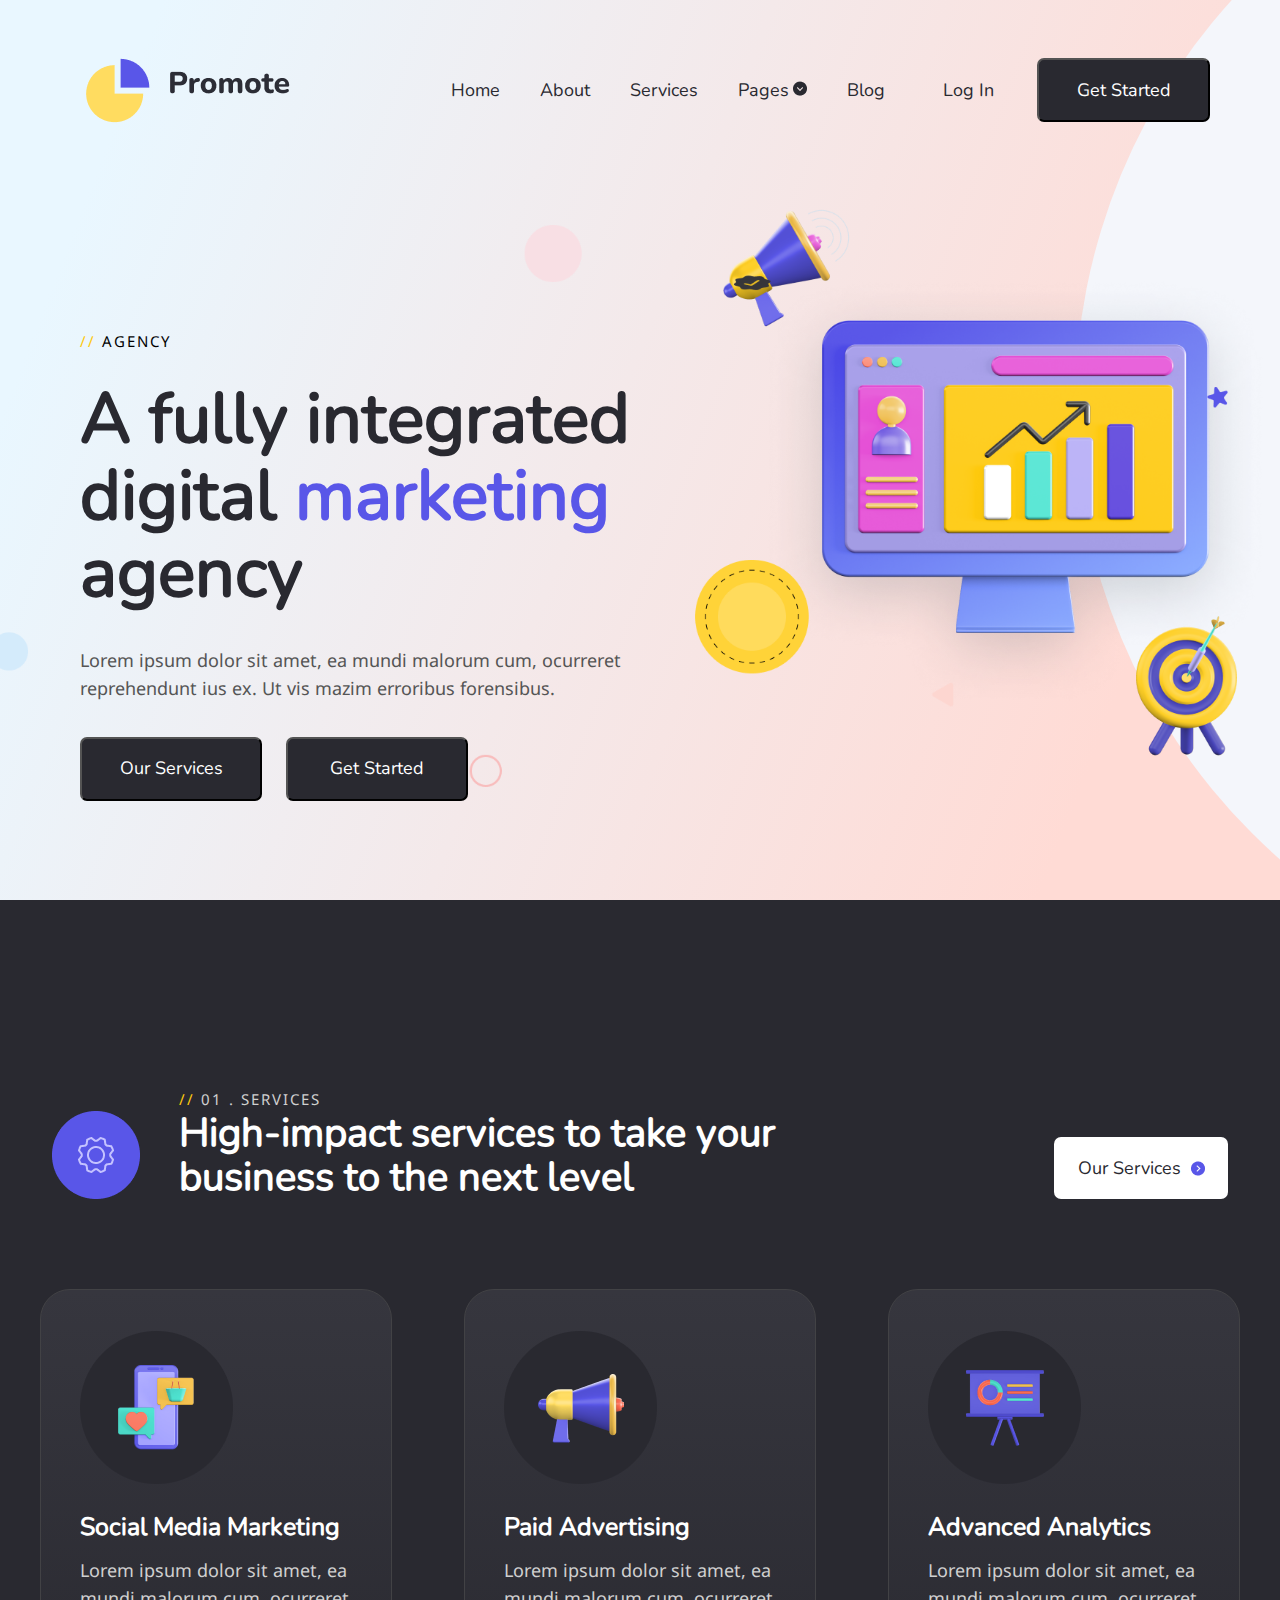
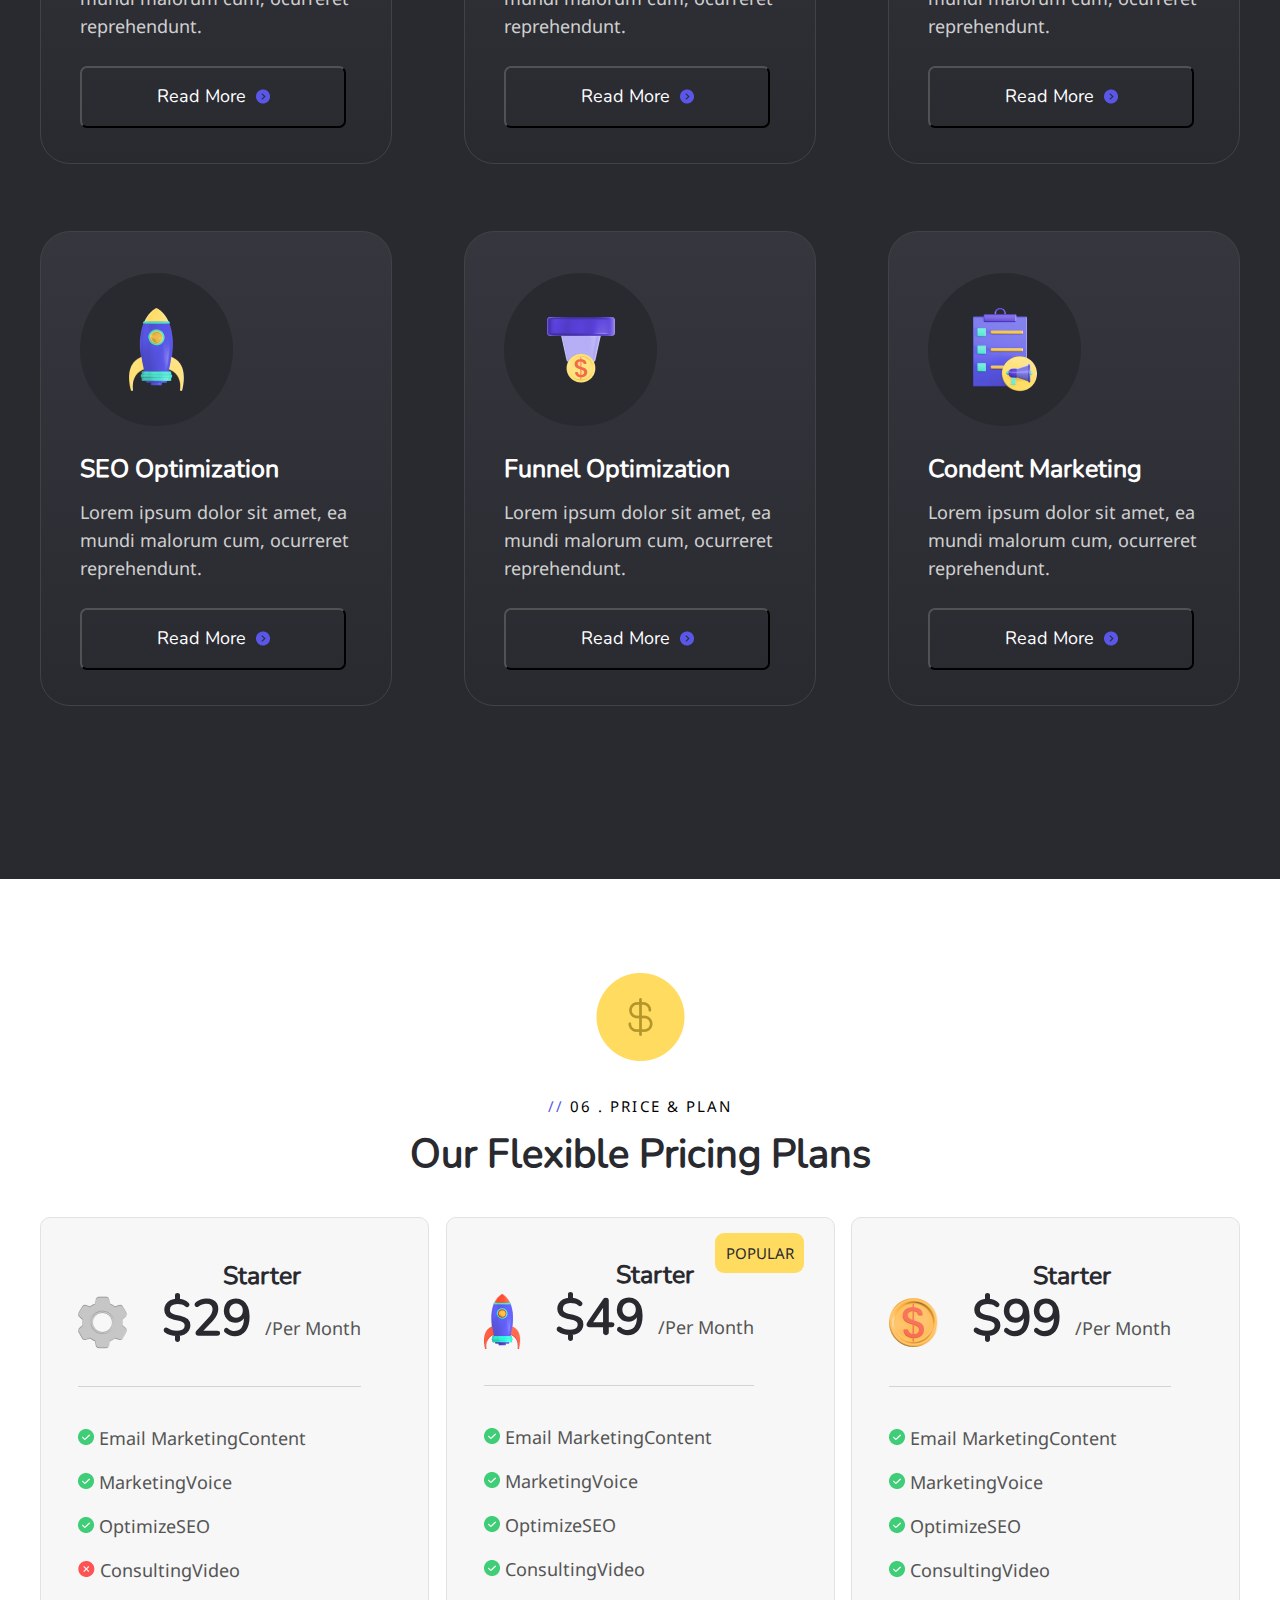
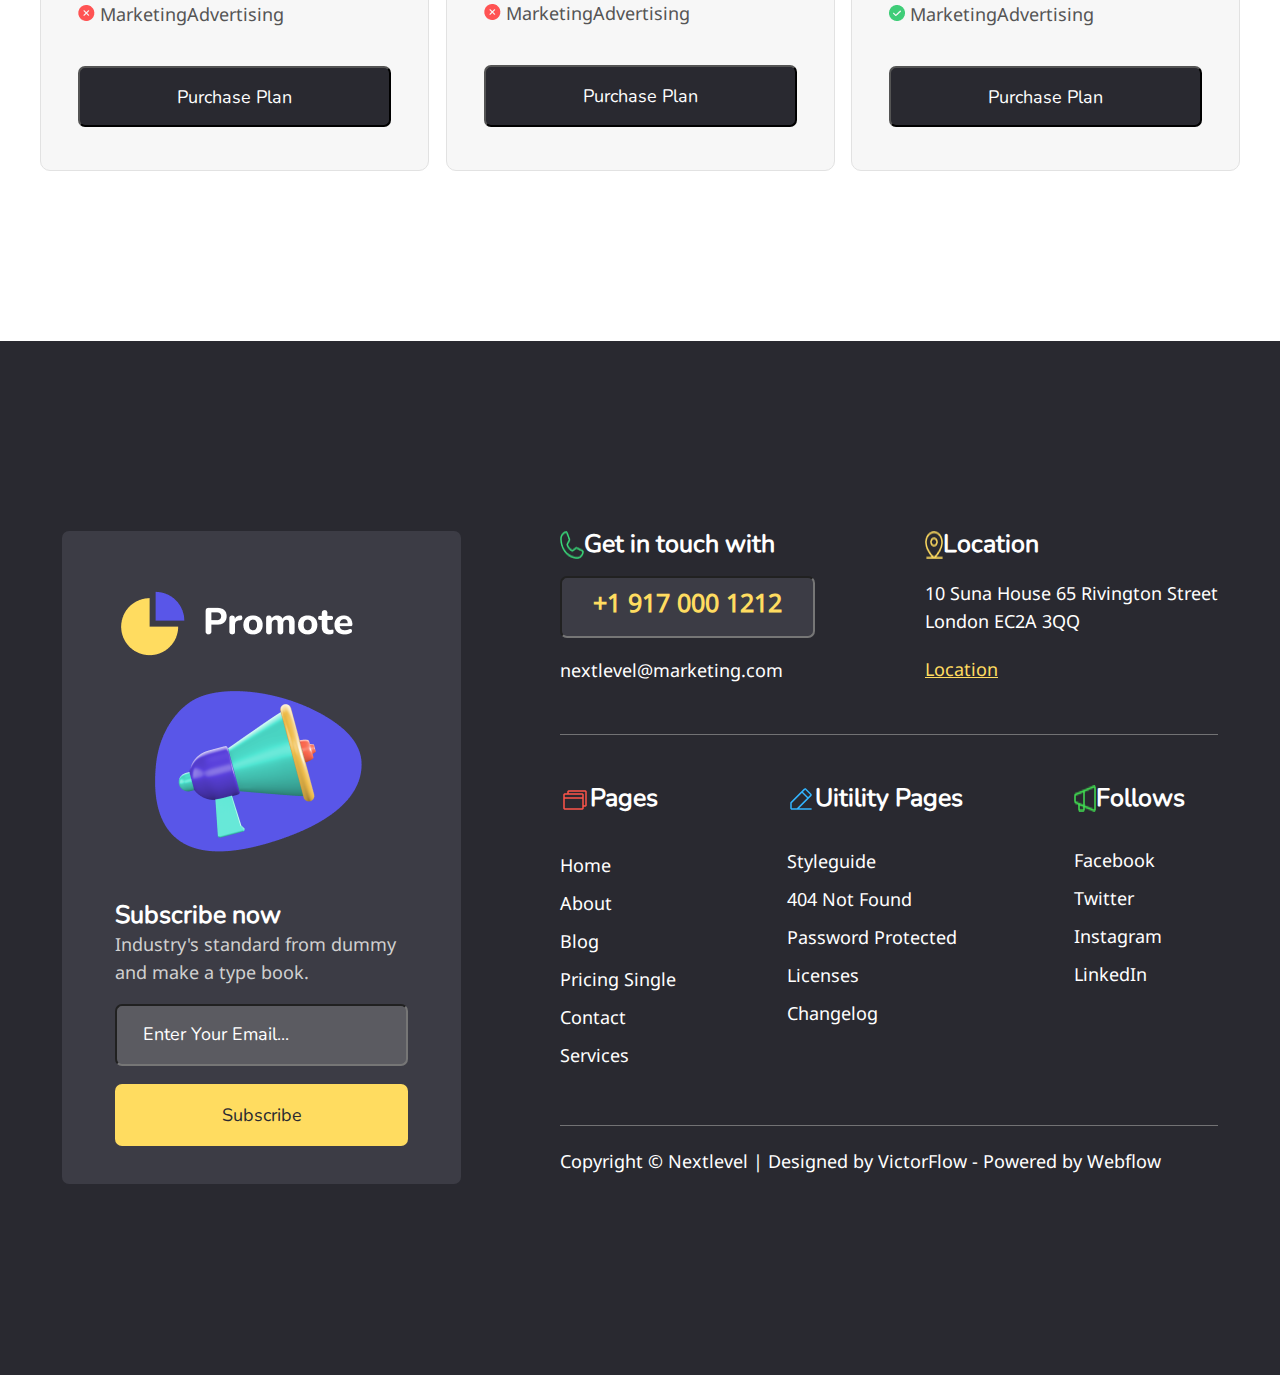
<file: HW10/index.html>
<!DOCTYPE html>
<head>
    <meta charset="UTF-8">
    <meta http-equiv="X-UA-Compatible" content="IE=edge">
    <meta name="viewport" content="width=device-width, initial-scale=1.0">
    <link rel="stylesheet" href="style.css">
</head>
<body>
    <div class="container1" style="overflow: hidden;">
       
        <div style="width: 100%; height: 900px; background: linear-gradient(111.23deg, #E9F7FF 9.95%, #FFDBD5 85.17%);">
            <div class="circle" style="background: #F4F6FB; position: relative;
            width: 1208px;
            height: 1208px;
            left: 1075px;
            top: -198px; border-radius: 50%;">
            </div>
          <div class="back2" style="display: flex; justify-content: space-between; align-items: center; height: 180px; width: 1180px; margin-left: 80px; ">
            <div style="justify-content: center; display: flex; align-items: center;">
                <div class="logo" style="margin-right: 160px; ">
                <img src="./photos/Logo.png" class="logo1">
            </div>
            <nav>
                <div class="home" style="display: flex; gap: 40px; z-index: 1;">
                    <a href="#" id="line">Home</a>
                    <a href="#" id="About">About</a>                
                    <a href="#" id="Serv">Services  </a>
                    <div class="dropdown" style="display: flex;">
                        <div style="position: relative; display: inline-block; ">
                            <a class="dropdown1" href="#">Pages</a>
                            <img src="./photos/Vector.png" style="cursor: pointer;">
                            <div class="dropdowncontent">
                                <a href="#">Page1</a>
                                <br>
                                <a href="#">Page2</a>
                                <br>
                                <a href="#">Page3</a>
                            </div> 
                        </div>  
                    </div>
                    <a href="#" id="Blog">Blog </a>
                </div>
            </nav>
            <div id="login" style="margin-left: 58px; display: flex; align-items: center;">
                <a href="#" class="Log">Log In</a>
                <button class="get">Get Started</button>
            </div>
            </div>
            
        </div>
        <div class="text">
            <div class="div-text">
                <img src="./photos/stuff.png" class="stuff">
                <div class="text1">
                    <h5><span>//</span> AGENCY</h5>
                    <h2>
                        A fully integrated<br>
                        digital <strong>marketing</strong>  <br>agency
                    </h2>
                    <p>Lorem ipsum dolor sit amet, ea mundi malorum cum, ocurreret <br> reprehendunt ius ex. Ut vis mazim erroribus forensibus.</p>
                    <button class="btn1">Our Services</button>
                    <button class="btn2">Get Started</button>
                </div>
            </div>
        </div>  
        </div> 
    </div>
    <div class="container2" style="background-color: #292930; margin-top: 0%; height: 1579px; display: flex; flex-direction: column; align-items: center;" >
        <div class="container2-1" style=" display: flex; justify-content: center; align-items: center; ">
            <div class="high" style="height: 126px; margin-top: 173px;">
                <img src="./photos/Icon.png" style="margin-right: 39px;">
                <div class="high-text" style="margin-right: 279px;">
                    <h6 class="h6">
                       <span>// </span> 
                        01 . Services
                    </h6>
                    <p>High-impact services to take your <br> business to the next level</p>
                </div>
                <button class="button">
                    Our Services
                    <img src="./photos/Vector (1).png">
                </button>
            </div>
        </div>
        <div class="container2-2" style="display: flex; margin-top: 90px;">
            <div class="card">
                <img src="./photos/Icon (1).png" style="margin-bottom: 26px;">
                <h3>Social Media Marketing</h3>
                <p>Lorem ipsum dolor sit amet, ea <br> mundi malorum cum, ocurreret <br> reprehendunt. </p>
                <button>Read More
                    <img src="./photos/Vector (1).png">
                </button>
            </div>
            <div class="card" style="margin-left: 72px; margin-right: 72px;">
                <img src="./photos/Icon (2).png" style="margin-bottom: 26px;">
                <h3>Paid Advertising</h3>
                <p>Lorem ipsum dolor sit amet, ea <br> mundi malorum cum, ocurreret <br> reprehendunt. </p>
                <button>Read More
                    <img src="./photos/Vector (1).png">
                </button>
            </div>
            <div class="card">
                <img src="./photos/Icon(4).png" style="margin-bottom: 26px;">
                <h3>Advanced Analytics</h3>
                <p>Lorem ipsum dolor sit amet, ea <br> mundi malorum cum, ocurreret <br> reprehendunt. </p>
                <button>Read More
                    <img src="./photos/Vector (1).png">
                </button>
            </div>
        </div>
        <div class="container2-3" style="display: flex; margin-top: 67px;">
            <div class="card">
                <img src="./photos/Icon (6).png" style="margin-bottom: 26px;">
                <h3>SEO Optimization</h3>
                <p>Lorem ipsum dolor sit amet, ea <br> mundi malorum cum, ocurreret <br> reprehendunt. </p>
                <button>Read More
                    <img src="./photos/Vector (1).png">
                </button>
            </div>
            <div class="card" style="margin-left: 72px; margin-right: 72px;">
                <img src="./photos/Icon (7).png" style="margin-bottom: 26px;">
                <h3>Funnel Optimization</h3>
                <p>Lorem ipsum dolor sit amet, ea <br> mundi malorum cum, ocurreret <br> reprehendunt. </p>
                <button>Read More
                    <img src="./photos/Vector (1).png">
                </button>
            </div>
            <div class="card">
                <img src="./photos/Icon (3).png" style="margin-bottom: 26px;">
                <h3>Condent Marketing</h3>
                <p>Lorem ipsum dolor sit amet, ea <br> mundi malorum cum, ocurreret <br> reprehendunt. </p>
                <button>Read More
                    <img src="./photos/Vector (1).png">
                </button>
            </div>
        </div>
    </div> 
    <div class="container3">
        <div class="container3-1">
            <div class="flexible" style="margin-top: 94px;">
                <div style="display: flex; justify-content: center; margin-bottom: 34px;">
                    <img src="./photos/Iconnn.png" >
                </div>
                
                <h4 style="margin-bottom: 14px;"><span>//</span> 06 . Price & Plan</h4>
                <p>Our Flexible Pricing Plans</p>
            </div>
            <div class="cards" style="display: flex; justify-content: center; margin-top: 41px; margin-bottom: 170px;">
                <div class="card1">
                    <div class="card101">
                        <div class="starter" style="display: flex; align-items: center; justify-content: center;">
                            <div class="gear">
                                <img src="./photos/Gear.png" style="margin-right: 34px;">
                            </div>
                            <div>
                                <p class="start">Starter</p>
                                <p class="per">
                                    $29
                                    <span>/Per Month</span>
                                </p>
                            </div>
                        </div>
                        <div class="content">
                            <p> 
                                <span><img src="./photos/Vector (gr).png"></span>
                                Email MarketingContent
                            </p>
                            <p> 
                                <span><img src="./photos/Vector (gr).png"></span>
                                MarketingVoice
                            </p>
                            <p>
                                <span><img src="./photos/Vector (gr).png"></span>
                                OptimizeSEO 
                            </p>
                            <p>
                                <span><img src="./photos/Vector (r).png"></span>
                                ConsultingVideo
                            </p>
                            <p>
                                <span><img src="./photos/Vector (r).png"></span>
                                MarketingAdvertising
                            </p>
                        </div>
                        <button class="plan">Purchase Plan</button>
                    </div>
                </div>
                <div class="card1" style="margin-left: 17px; margin-right: 16px;">
                    <div class="card101">
                        <div style="text-align: right; width: 340px; margin-top: -30px;">
                            <button class="pop">Popular</button>
                        </div>
                        <div class="starter" style="display: flex; align-items: center; justify-content: center; margin-top: -41px;">
                            <div class="image">
                                <img src="./photos/Img.png" style="margin-right: 34px;">
                            </div>
                            <div>
                                <p class="start">Starter</p>
                                <p class="per">
                                    $49
                                    <span>/Per Month</span>
                                </p>
                            </div>
                        </div>
                        <div class="content">
                            <p> 
                                <span><img src="./photos/Vector (gr).png"></span>
                                Email MarketingContent
                            </p>
                            <p> 
                                <span><img src="./photos/Vector (gr).png"></span>
                                MarketingVoice
                            </p>
                            <p>
                                <span><img src="./photos/Vector (gr).png"></span>
                                OptimizeSEO 
                            </p>
                            <p>
                                <span><img src="./photos/Vector (gr).png"></span>
                                ConsultingVideo
                            </p>
                            <p>
                                <span><img src="./photos/Vector (r).png"></span>
                                MarketingAdvertising
                            </p>
                        </div>
                        <button class="plan">Purchase Plan</button>
                    </div>
                </div>
                <div class="card1">
                    <div class="card101">
                        <div class="starter" style="display: flex; align-items: center; justify-content: center;">
                            <div class="gear">
                                <img src="./photos/Img (1).png" style="margin-right: 34px;">
                            </div>
                            <div>
                                <p class="start">Starter</p>
                                <p class="per">
                                    $99
                                    <span>/Per Month</span>
                                </p>
                            </div>
                        </div>
                        <div class="content">
                            <p> 
                                <span><img src="./photos/Vector (gr).png"></span>
                                Email MarketingContent
                            </p>
                            <p> 
                                <span><img src="./photos/Vector (gr).png"></span>
                                MarketingVoice
                            </p>
                            <p>
                                <span><img src="./photos/Vector (gr).png"></span>
                                OptimizeSEO 
                            </p>
                            <p>
                                <span><img src="./photos/Vector (gr).png"></span>
                                ConsultingVideo
                            </p>
                            <p>
                                <span><img src="./photos/Vector (gr).png"></span>
                                MarketingAdvertising
                            </p>
                        </div>
                        <button class="plan">Purchase Plan</button>
                    </div>
                </div>
            </div>
        </div>
    </div>
    <div class="container4" style="width: 100%; height: 1034px; background-color: #292930;">
        <div class="footer" style="display: flex;  margin-bottom:190px ; padding-top: 190px; justify-content: center;">
            <div class="subscribe">
                <div class="subs">
                    <img src="./photos/footer_logo.png">
                    <img src="./photos/Logo (1).png" style="margin-bottom: 29px;">
                    <p class="title">Subscribe now</p>
                    <p class="industry">Industry's standard from dummy<br> and make a type  book. </p>
                    <input type="email" placeholder="Enter Your Email...">
                    <button class="subsc">Subscribe</button>
                </div>
            </div>
            <div class="info" style="margin-left: 99px;"> 
              <div class="contact" style="display: flex;">
                    <div class="touch" style="margin-right: 110px;">
                        <div class="phone">
                            <img src="./photos/phone.png">
                            <p>Get in touch with</p>
                        </div>
                        <input type="text" placeholder="+1 917 000 1212" class="number">
                        <p class="mail"> nextlevel@marketing.com</p>
                    </div>
                    <div class="location">
                        <div class="loc">
                            <img src="./photos/location.png">
                            <p>Location</p>
                        </div>
                        <p>
                            10 Suna House 65 Rivington Street <br> London EC2A 3QQ
                        </p>
                        <a>location</a>
                    </div>
                </div>  
                <div class="follows" style="display: flex;">
                    <div class="pgs" style="margin-right: 111px;">
                        <div class="pgs1" style="display: flex; margin-bottom: 32px;">
                            <img src="./photos/folder.png">
                            <p>Pages</p>
                        </div>
                        <p class="row" style="display: flex;">
                            Home
                            <br>
                            About
                            <br>
                            Blog
                            <br>
                            Pricing Single
                            <br>
                            Contact
                            <br>
                            Services
                        </p>
                    </div>
                    <div class="utility" style="margin-right: 111px;">
                        <div class="utility1" style="display: flex; margin-bottom: 30px;">
                            <img src="./photos/pen.png">
                            <p>Uitility Pages</p>
                        </div>
                        <p>
                            Styleguide<br>
                            404 Not Found<br>
                            Password Protected<br>
                            Licenses<br>
                            Changelog
                        </p>
                    </div>
                    <div class="foll">
                        <div class="foll1" style="display: flex;">
                            <img src="./photos/Icon (3)1.png"> 
                            <p>Follows</p>
                        </div>
                        <p>Facebook<br>
                            Twitter<br>
                            Instagram<br>
                            LinkedIn</p>
                    </div>
                </div>
                <div class="copy">
                    <p>Copyright © Nextlevel | Designed by VictorFlow - Powered by Webflow</p>
                </div>
            </div>
                
        </div>
    </div>
</body>
</file>
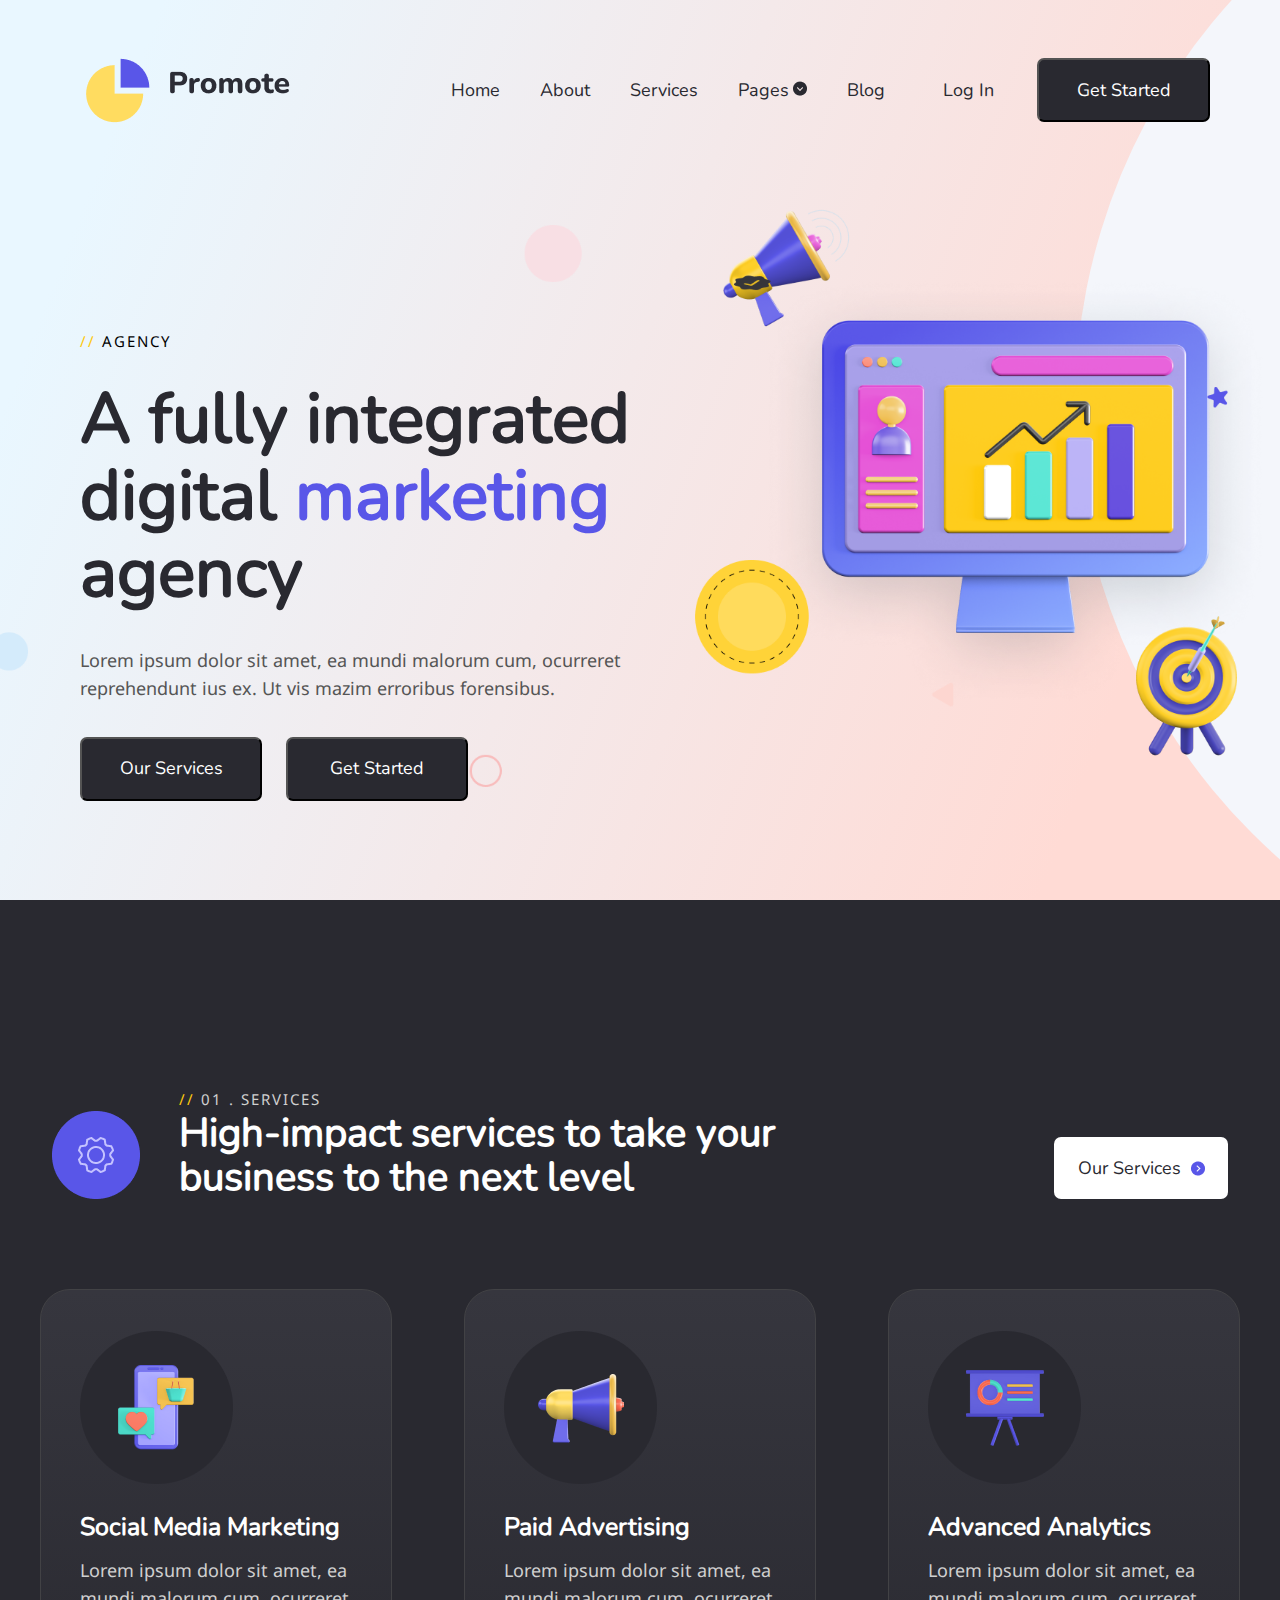
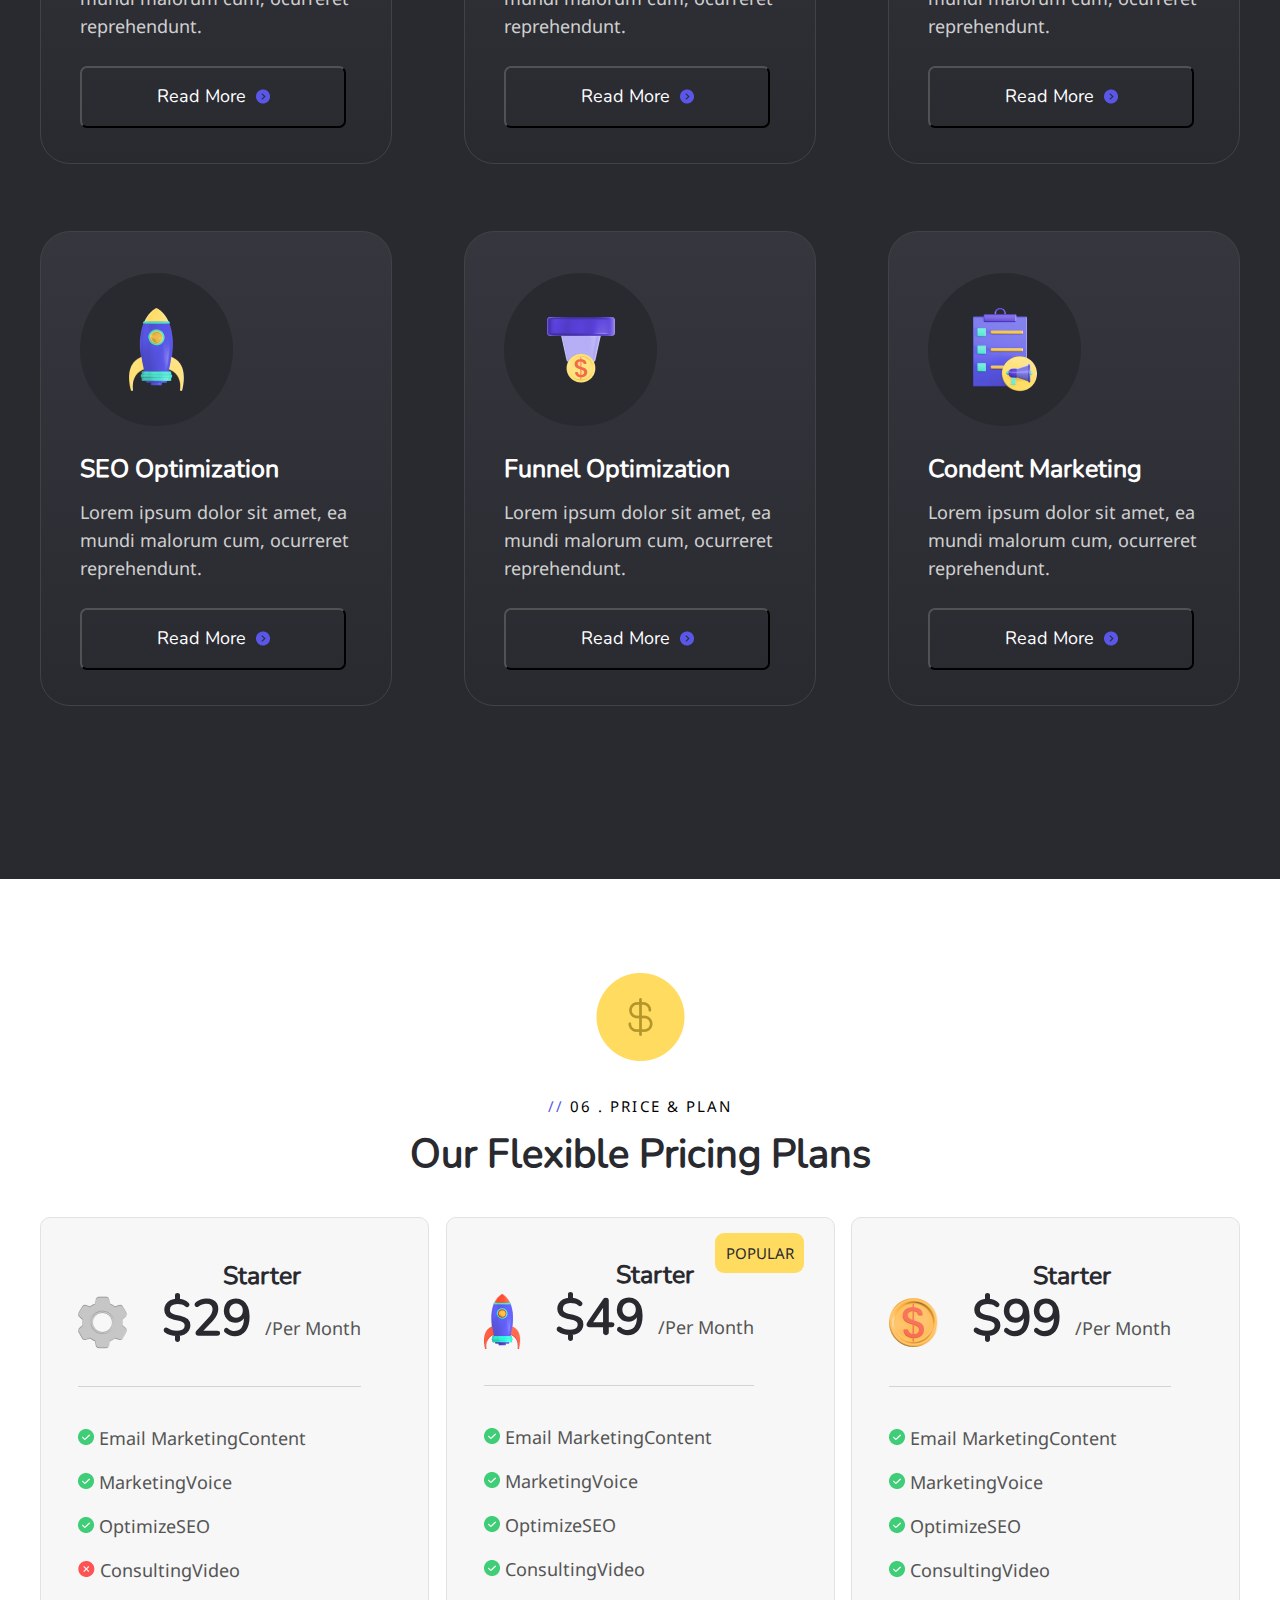
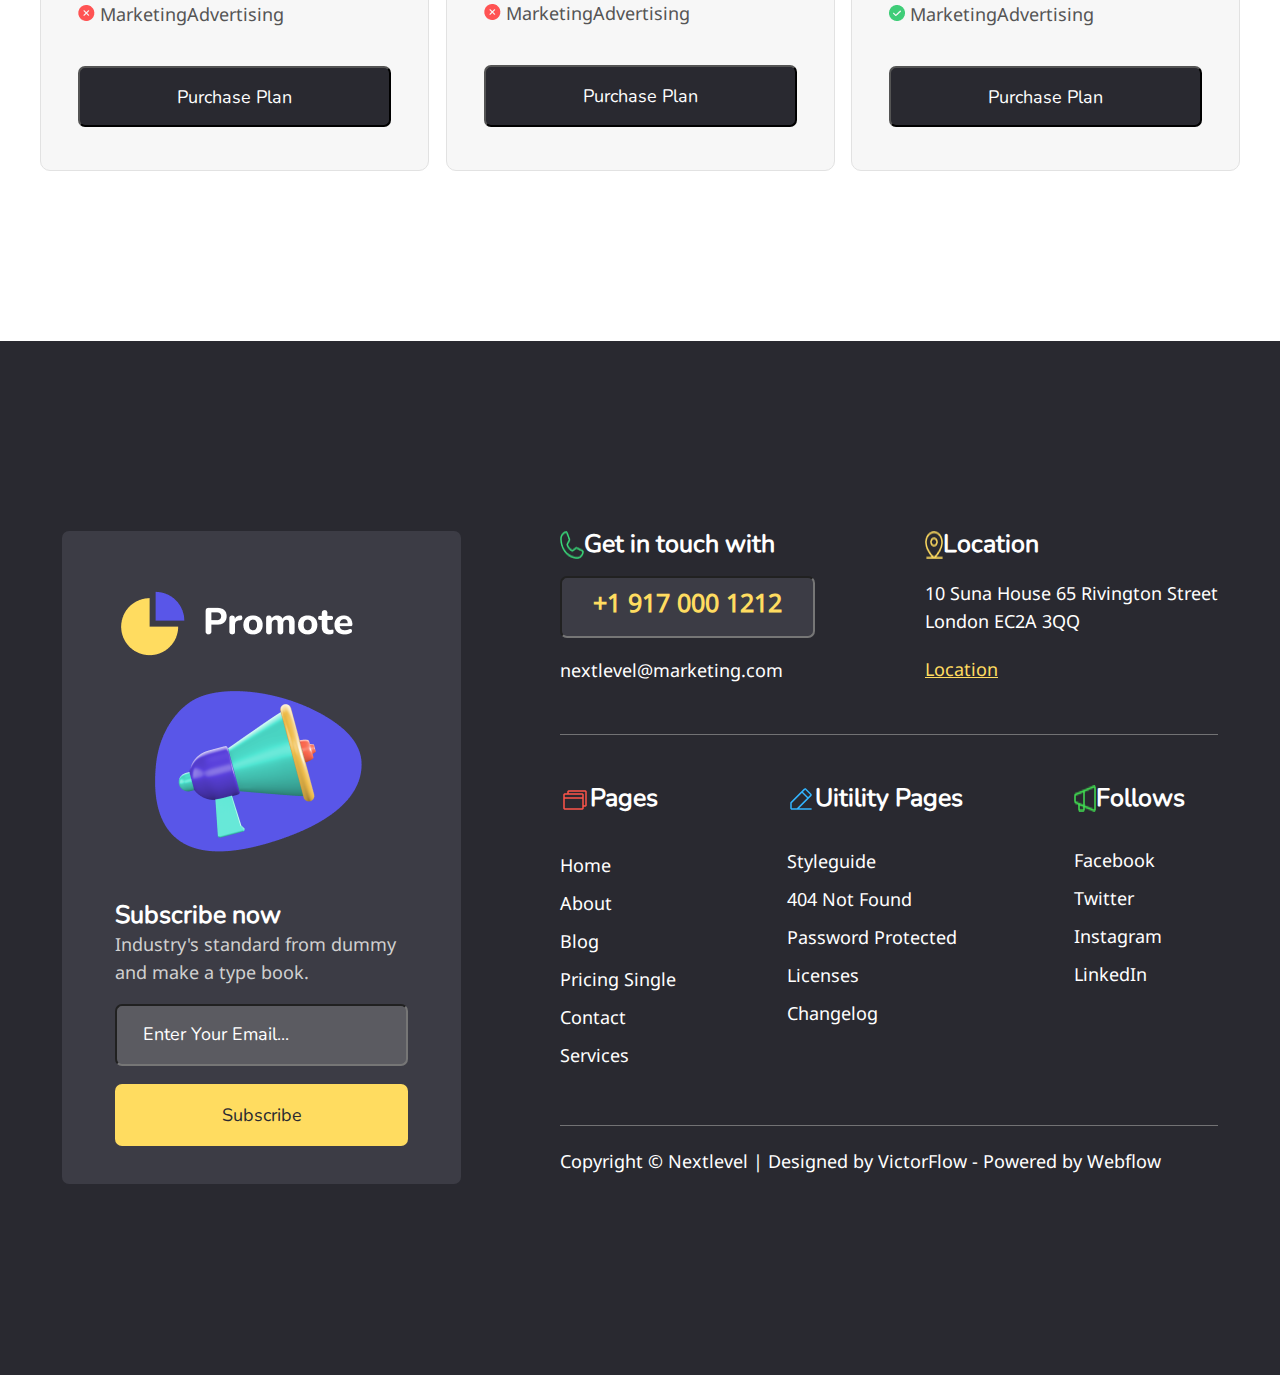
<file: HW10/HW10/index.html>
<!DOCTYPE html>
<head>
    <meta charset="UTF-8">
    <meta http-equiv="X-UA-Compatible" content="IE=edge">
    <meta name="viewport" content="width=device-width, initial-scale=1.0">
    <link rel="stylesheet" href="style.css">
</head>
<body>
    <div class="container1" id="container1">
       
        <div id="div1">
            <div class="circle" id="circle">
            </div>
          <div class="back2" id="back2" >
            <div id="div2">
                <div class="logo" id="logo">
                <img src="./photos/Logo.png" class="logo1">
            </div>
            <nav>
                <div class="home" id="home" >
                    <a href="#" id="line">Home</a>
                    <a href="#" id="About">About</a>                
                    <a href="#" id="Serv">Services  </a>
                    <div class="dropdown" id="dropdown" >
                        <div id="div3">
                            <a class="dropdown1" href="#">Pages</a>
                            <img src="./photos/Vector.png" id="img-vector">
                            <div class="dropdowncontent">
                                <a href="#">Page1</a>
                                <br>
                                <a href="#">Page2</a>
                                <br>
                                <a href="#">Page3</a>
                            </div> 
                        </div>  
                    </div>
                    <a href="#" id="Blog">Blog </a>
                </div>
            </nav>
            <div id="login" >
                <a href="#" class="Log">Log In</a>
                <button class="get">Get Started</button>
            </div>
            </div>
            
        </div>
        <div class="text">
            <div class="div-text">
                <img src="./photos/stuff.png" class="stuff">
                <div class="text1">
                    <h5><span>//</span> AGENCY</h5>
                    <h2>
                        A fully integrated<br>
                        digital <strong>marketing</strong>  <br>agency
                    </h2>
                    <p>Lorem ipsum dolor sit amet, ea mundi malorum cum, ocurreret <br> reprehendunt ius ex. Ut vis mazim erroribus forensibus.</p>
                    <button class="btn1">Our Services</button>
                    <button class="btn2">Get Started</button>
                </div>
            </div>
        </div>  
        </div> 
    </div>
    <div class="container2" id="container2"  >
        <div class="container2-1" id="container2-1">
            <div class="high" id="high">
                <img src="./photos/Icon.png" id="img-icon">
                <div class="high-text" id="high-text" >
                    <h6 class="h6">
                       <span>// </span> 
                        01 . Services
                    </h6>
                    <p>High-impact services to take your <br> business to the next level</p>
                </div>
                <button class="button">
                    Our Services
                    <img src="./photos/Vector (1).png">
                </button>
            </div>
        </div>
        <div class="container2-2" id="container2-2" >
            <div class="card">
                <img src="./photos/Icon (1).png" id="img-icon-1">
                <h3>Social Media Marketing</h3>
                <p>Lorem ipsum dolor sit amet, ea <br> mundi malorum cum, ocurreret <br> reprehendunt. </p>
                <button>Read More
                    <img src="./photos/Vector (1).png">
                </button>
            </div>
            <div class="card" id="card">
                <img src="./photos/Icon (2).png" id="icon-2">
                <h3>Paid Advertising</h3>
                <p>Lorem ipsum dolor sit amet, ea <br> mundi malorum cum, ocurreret <br> reprehendunt. </p>
                <button>Read More
                    <img src="./photos/Vector (1).png">
                </button>
            </div>
            <div class="card">
                <img src="./photos/Icon(4).png" style="margin-bottom: 26px;">
                <h3>Advanced Analytics</h3>
                <p>Lorem ipsum dolor sit amet, ea <br> mundi malorum cum, ocurreret <br> reprehendunt. </p>
                <button>Read More
                    <img src="./photos/Vector (1).png">
                </button>
            </div>
        </div>
        <div class="container2-3" style="display: flex; margin-top: 67px;">
            <div class="card">
                <img src="./photos/Icon (6).png" style="margin-bottom: 26px;">
                <h3>SEO Optimization</h3>
                <p>Lorem ipsum dolor sit amet, ea <br> mundi malorum cum, ocurreret <br> reprehendunt. </p>
                <button>Read More
                    <img src="./photos/Vector (1).png">
                </button>
            </div>
            <div class="card" style="margin-left: 72px; margin-right: 72px;">
                <img src="./photos/Icon (7).png" style="margin-bottom: 26px;">
                <h3>Funnel Optimization</h3>
                <p>Lorem ipsum dolor sit amet, ea <br> mundi malorum cum, ocurreret <br> reprehendunt. </p>
                <button>Read More
                    <img src="./photos/Vector (1).png">
                </button>
            </div>
            <div class="card">
                <img src="./photos/Icon (3).png" style="margin-bottom: 26px;">
                <h3>Condent Marketing</h3>
                <p>Lorem ipsum dolor sit amet, ea <br> mundi malorum cum, ocurreret <br> reprehendunt. </p>
                <button>Read More
                    <img src="./photos/Vector (1).png">
                </button>
            </div>
        </div>
    </div> 
    <div class="container3">
        <div class="container3-1">
            <div class="flexible" style="margin-top: 94px;">
                <div style="display: flex; justify-content: center; margin-bottom: 34px;">
                    <img src="./photos/Iconnn.png" >
                </div>
                
                <h4 style="margin-bottom: 14px;"><span>//</span> 06 . Price & Plan</h4>
                <p>Our Flexible Pricing Plans</p>
            </div>
            <div class="cards" style="display: flex; justify-content: center; margin-top: 41px; margin-bottom: 170px;">
                <div class="card1">
                    <div class="card101">
                        <div class="starter" style="display: flex; align-items: center; justify-content: center;">
                            <div class="gear">
                                <img src="./photos/Gear.png" style="margin-right: 34px;">
                            </div>
                            <div>
                                <p class="start">Starter</p>
                                <p class="per">
                                    $29
                                    <span>/Per Month</span>
                                </p>
                            </div>
                        </div>
                        <div class="content">
                            <p> 
                                <span><img src="./photos/Vector (gr).png"></span>
                                Email MarketingContent
                            </p>
                            <p> 
                                <span><img src="./photos/Vector (gr).png"></span>
                                MarketingVoice
                            </p>
                            <p>
                                <span><img src="./photos/Vector (gr).png"></span>
                                OptimizeSEO 
                            </p>
                            <p>
                                <span><img src="./photos/Vector (r).png"></span>
                                ConsultingVideo
                            </p>
                            <p>
                                <span><img src="./photos/Vector (r).png"></span>
                                MarketingAdvertising
                            </p>
                        </div>
                        <button class="plan">Purchase Plan</button>
                    </div>
                </div>
                <div class="card1" style="margin-left: 17px; margin-right: 16px;">
                    <div class="card101">
                        <div style="text-align: right; width: 340px; margin-top: -30px;">
                            <button class="pop">Popular</button>
                        </div>
                        <div class="starter" style="display: flex; align-items: center; justify-content: center; margin-top: -41px;">
                            <div class="image">
                                <img src="./photos/Img.png" style="margin-right: 34px;">
                            </div>
                            <div>
                                <p class="start">Starter</p>
                                <p class="per">
                                    $49
                                    <span>/Per Month</span>
                                </p>
                            </div>
                        </div>
                        <div class="content">
                            <p> 
                                <span><img src="./photos/Vector (gr).png"></span>
                                Email MarketingContent
                            </p>
                            <p> 
                                <span><img src="./photos/Vector (gr).png"></span>
                                MarketingVoice
                            </p>
                            <p>
                                <span><img src="./photos/Vector (gr).png"></span>
                                OptimizeSEO 
                            </p>
                            <p>
                                <span><img src="./photos/Vector (gr).png"></span>
                                ConsultingVideo
                            </p>
                            <p>
                                <span><img src="./photos/Vector (r).png"></span>
                                MarketingAdvertising
                            </p>
                        </div>
                        <button class="plan">Purchase Plan</button>
                    </div>
                </div>
                <div class="card1">
                    <div class="card101">
                        <div class="starter" style="display: flex; align-items: center; justify-content: center;">
                            <div class="gear">
                                <img src="./photos/Img (1).png" style="margin-right: 34px;">
                            </div>
                            <div>
                                <p class="start">Starter</p>
                                <p class="per">
                                    $99
                                    <span>/Per Month</span>
                                </p>
                            </div>
                        </div>
                        <div class="content">
                            <p> 
                                <span><img src="./photos/Vector (gr).png"></span>
                                Email MarketingContent
                            </p>
                            <p> 
                                <span><img src="./photos/Vector (gr).png"></span>
                                MarketingVoice
                            </p>
                            <p>
                                <span><img src="./photos/Vector (gr).png"></span>
                                OptimizeSEO 
                            </p>
                            <p>
                                <span><img src="./photos/Vector (gr).png"></span>
                                ConsultingVideo
                            </p>
                            <p>
                                <span><img src="./photos/Vector (gr).png"></span>
                                MarketingAdvertising
                            </p>
                        </div>
                        <button class="plan">Purchase Plan</button>
                    </div>
                </div>
            </div>
        </div>
    </div>
    <div class="container4" style="width: 100%; height: 1034px; background-color: #292930;">
        <div class="footer" style="display: flex;  margin-bottom:190px ; padding-top: 190px; justify-content: center;">
            <div class="subscribe">
                <div class="subs">
                    <img src="./photos/footer_logo.png">
                    <img src="./photos/Logo (1).png" style="margin-bottom: 29px;">
                    <p class="title">Subscribe now</p>
                    <p class="industry">Industry's standard from dummy<br> and make a type  book. </p>
                    <input type="email" placeholder="Enter Your Email...">
                    <button class="subsc">Subscribe</button>
                </div>
            </div>
            <div class="info" style="margin-left: 99px;"> 
              <div class="contact" style="display: flex;">
                    <div class="touch" style="margin-right: 110px;">
                        <div class="phone">
                            <img src="./photos/phone.png">
                            <p>Get in touch with</p>
                        </div>
                        <input type="text" placeholder="+1 917 000 1212" class="number">
                        <p class="mail"> nextlevel@marketing.com</p>
                    </div>
                    <div class="location">
                        <div class="loc">
                            <img src="./photos/location.png">
                            <p>Location</p>
                        </div>
                        <p>
                            10 Suna House 65 Rivington Street <br> London EC2A 3QQ
                        </p>
                        <a>location</a>
                    </div>
                </div>  
                <div class="follows" style="display: flex;">
                    <div class="pgs" style="margin-right: 111px;">
                        <div class="pgs1" style="display: flex; margin-bottom: 32px;">
                            <img src="./photos/folder.png">
                            <p>Pages</p>
                        </div>
                        <p class="row" style="display: flex;">
                            Home
                            <br>
                            About
                            <br>
                            Blog
                            <br>
                            Pricing Single
                            <br>
                            Contact
                            <br>
                            Services
                        </p>
                    </div>
                    <div class="utility" style="margin-right: 111px;">
                        <div class="utility1" style="display: flex; margin-bottom: 30px;">
                            <img src="./photos/pen.png">
                            <p>Uitility Pages</p>
                        </div>
                        <p>
                            Styleguide<br>
                            404 Not Found<br>
                            Password Protected<br>
                            Licenses<br>
                            Changelog
                        </p>
                    </div>
                    <div class="foll">
                        <div class="foll1" style="display: flex;">
                            <img src="./photos/Icon (3)1.png"> 
                            <p>Follows</p>
                        </div>
                        <p>Facebook<br>
                            Twitter<br>
                            Instagram<br>
                            LinkedIn</p>
                    </div>
                </div>
                <div class="copy">
                    <p>Copyright © Nextlevel | Designed by VictorFlow - Powered by Webflow</p>
                </div>
            </div>
                
        </div>
    </div>
</body>
</file>
<file: HW10/style.css>
@font-face {
    font-family: 'Nunito';
    src: url(./font/Nunito-Regular.ttf);
}
@font-face {
    font-family: 'Noto Sans';
    src: url(./font/NotoSans-Regular.ttf);
}
*{
    box-sizing: border-box;
    margin: 0;
    padding: 0;
}
.container1{
    width: 100%;
    
    position: relative;
    
}
.back2{
    position: absolute;
    top: 0%;
    
}
.stuff{
    width: 100%;
    position: absolute;
    top: 200px;
    right: 10px;
}
.text{
    height: 801px;
    width: 100%;

}
.text1{
    position: absolute;
    top: 330px;
}
.get{
    display: flex;
flex-direction: row;
justify-content: center;
align-items: center;
gap: 10px;
width: 173px;
height: 64px;
left: 1033px;
top: 8.58px;
background: #292930;
border-radius: 7px;
font-family: 'Nunito';
font-style: normal;
font-weight: 500;
font-size: 18px;
line-height: 160%;
text-transform: capitalize;
color: #FFFFFF;
margin-left: 43px;
}
.get:hover{
    background-color: transparent;
    color: #292930;
}
a{
    font-family: 'Nunito';
font-style: normal;
font-weight: 500;
font-size: 18px;
line-height: 160%;
text-transform: capitalize;
color: #292930;
text-decoration: none;
}
h5{
font-family: 'Noto Sans';
font-style: normal;
font-weight: 500;
font-size: 15px;
line-height: 156.5%;
letter-spacing: 0.135em;
text-transform: uppercase;
margin-bottom: 28px;
}
h5> span{
    color:#FEC90C;
}
h2{
    font-family: 'Nunito';
font-style: normal;
font-weight: 800;
font-size: 70px;
line-height: 110.5%;
color: #292930;
margin-bottom: 34px;
}
.text1>p{
    font-family: 'Noto Sans';
font-style: normal;
font-weight: 400;
font-size: 18px;
line-height: 156.5%;
color: #555555;
margin-bottom: 34px;
}
.btn1{
width: 182px;
height: 64px;
border-radius: 7px;
border-color: #292930 0.5px solid;


font-family: 'Nunito';
font-style: normal;
font-weight: 500;
font-size: 18px;
line-height: 160%;
text-align: center;
text-transform: capitalize;
color: #FFFFFF;
margin-right: 20px;
background-color: #292930;
}
.btn1:hover{
    color: #292930;
    background-color: transparent;
}
.btn2{
    width: 182px;
    height: 64px;
    border-radius: 7px;
    border-color: #292930 0.5px solid;
    
    
    font-family: 'Nunito';
    font-style: normal;
    font-weight: 500;
    font-size: 18px;
    line-height: 160%;
    text-align: center;
    text-transform: capitalize;
    background-color: #292930;
    color: #FFFFFF;
}
.btn2:hover{
    color: #292930;
    background-color: transparent;
}
.div-text{
    display: flex;
    align-items: center;
    align-self: stretch;
    width: 1180px;
    height: 800px;
    margin-left: 80px;
}
strong{
    color: #5956E8;
}
.dropdowncontent{
    flex-direction: column;
    align-items: flex-start;
    padding: 10px;
    gap: 20px;
    display: none;
    background: #FFFFFF;
    box-shadow: 0px 343.472px 343.472px rgba(52, 41, 39, 0.08), 0px 183.185px 183.185px rgba(52, 41, 39, 0.12), 0px 91.5925px 91.5925px rgba(52, 41, 39, 0.04), 0px 68.6944px 68.6944px rgba(52, 41, 39, 0.04), 0px 11.4491px 68.6944px rgba(52, 41, 39, 0.04), 0px 11.4491px 11.4491px rgba(52, 41, 39, 0.04);
    border-radius: 14px;
    width: 150px;
    height: 100px;
    display: none;
    position: absolute;
    left: -10px;
    background-color: transparent;
    min-width: 80px;
    box-shadow: 0px 8px 16px 0px rgba(225, 5, 5, 0.2);
    z-index: 1;
}
.dropdown{
    display: flex;
    align-items: center;
    gap: 5px;
}
.dropdown:hover .dropdowncontent {
    display: block;
    position: absolute;
}
.high{
    display: flex;
flex-direction: row;
align-items: flex-end;
padding: 0px;
height: 126px;

}
.high-text> p{
    font-family: 'Nunito';
font-style: normal;
font-weight: 600;
font-size: 40px;
line-height: 110.5%;
color: #FFFFFF;
}
h6{
    font-family: 'Noto Sans';
font-style: normal;
font-weight: 500;
font-size: 15px;
line-height: 156.5%;
letter-spacing: 0.135em;
text-transform: uppercase;
color: #D0D0D0;

}
h6> span{
    color: #FEC90C;
}
.button{
    display: flex;
justify-content: center;
align-items: center;
gap: 10px;
width: 174px;
height: 62px;
border-color: transparent;
background: #FFFFFF;
border-radius: 7px;
font-family: 'Nunito';
font-style: normal;
font-weight: 500;
font-size: 18px;
line-height: 160%;
text-transform: capitalize;
color: #292930;
}
.button:hover{
    background-color: transparent;
    color: #FFFFFF;
    border-color: #FFFFFF;
    cursor: pointer;
}
.card{
flex-direction: row;
align-items: flex-start;
padding: 41px 39px;
gap: 10px;
width: 352px;
height: 475px;
background: linear-gradient(180deg, #36363E 0%, #292930 100%);
border: 1px solid #424245;
border-radius: 30px;
}
.card> h3{
    font-family: 'Nunito';
font-style: normal;
font-weight: 600;
font-size: 25px;
line-height: 110.5%;
color: #FFFFFF;
margin-bottom: 14px;
}
.card>p{
    font-family: 'Noto Sans';
font-style: normal;
font-weight: 400;
font-size: 18px;
line-height: 156.5%;
color: #D0D0D0;
margin-bottom: 26px;
}
.card> button{
    display: flex;

justify-content: center;
align-items: center;
gap: 10px;
width: 266px;
height: 62px;
background: transparent;
border-radius: 7px;
font-family: 'Nunito';
font-style: normal;
font-weight: 500;
font-size: 18px;
line-height: 160%;
text-align: center;
text-transform: capitalize;
color: #FFFFFF;
border-color: #525255;
}
.card>button:hover{
    display: flex;
justify-content: center;
align-items: center;
gap: 10px;
width: 266px;
height: 62px;
background: #FFDC60;
border-radius: 7px;
color: #292930;
}
h4{
    text-align: center;
font-family: 'Noto Sans';
font-style: normal;
font-weight: 500;
font-size: 15px;
line-height: 156.5%;
letter-spacing: 0.135em;
text-transform: uppercase;
}
h4 > span{
    color: #5956E8;
}
.flexible >p{
    font-family: 'Nunito';
font-style: normal;
font-weight: 600;
font-size: 40px;
line-height: 110.5%;
text-align: center;

color: #292930;
}
.starter{
    border-bottom:  1px solid #D3D3D3;
}
.card1{
    display: flex;
flex-direction: row;
justify-content: center;
align-items: flex-start;
padding: 45px 38px;
gap: 10px;
background: #F7F7F7;
border: 1px solid #E2E2E2;
border-radius: 10px;
width: 389px;
height: 554px;
}
.card1:hover{
    background-color: #292930;
    cursor: pointer;
    
}
.card1:hover p{
    color: #FFFFFF;
}
.card1:hover .plan{
    background: #F6F6F6;
    color: #292930;
}
.card101{
    display: flex;
flex-direction: column;
align-items: flex-start;
padding: 0px;
gap: 30px;
width: 313px;
height: 464px;
}
.start{
    font-family: 'Nunito';
font-style: normal;
font-weight: 700;
font-size: 25px;
line-height: 110.5%;
text-align: center;

color: #292930;
}
.per{
    font-family: 'Nunito';
font-style: normal;
font-weight: 900;
font-size: 50px;
line-height: 110.5%;
text-align: center;
margin-bottom: 35px;
color: #292930;
}
.per> span{
    font-family: 'Noto Sans';
font-style: normal;
font-weight: 400;
font-size: 18px;
line-height: 244%;
text-align: center;

color: #555555;
}
.content>p{
    font-family: 'Noto Sans';
font-style: normal;
font-weight: 400;
font-size: 18px;
line-height: 244%;
color: #555555;
}
.plan{
    display: flex;
flex-direction: row;
justify-content: center;
align-items: center;

gap: 10px;
width: 313px;
height: 64px;
background: #292930;
border-radius: 7px;
font-family: 'Nunito';
font-style: normal;
font-weight: 500;
font-size: 18px;
line-height: 160%;
text-align: center;
text-transform: capitalize;

color: #FFFFFF;
}
.pop{
    background: #FFDC60;
border-radius: 9px;
width: 89px;
height: 40px;
font-family: 'Noto Sans';
font-style: normal;
font-weight: 500;
font-size: 15px;
line-height: 244%;
text-align: center;
text-transform: uppercase;
border-color: transparent;
color: #292930;
margin-right: 20px;

}
.subscribe{
    display: flex;
flex-direction: row;
align-items: flex-start;
padding: 49px 53px;
gap: 10px;

width: 399px;
height: 652.16px;

background: #3C3C45;
border-radius: 7px;
}
.title{
    font-family: 'Nunito';
font-style: normal;
font-weight: 600;
font-size: 25px;
line-height: 110.5%;
color: #FFFFFF;
}
.industry{
    font-family: 'Noto Sans';
font-style: normal;
font-weight: 400;
font-size: 18px;
line-height: 156.5%;
color: #D0D0D0;
margin-bottom: 18px;
}
input{
    width: 293px;
height: 62px;
background: #5B5B61;
border-radius: 7px;
margin-bottom: 18px;
padding-left: 26px;
}
input::placeholder{
    font-family: 'Nunito';
font-style: normal;
font-weight: 500;
font-size: 18px;
line-height: 160%;
text-transform: capitalize;
color: #FFFFFF;
}
.subsc{
    width: 293px;
height: 62px;
background: #FFDC60;
border-radius: 7px;
font-family: 'Nunito';
font-style: normal;
font-weight: 500;
font-size: 18px;
line-height: 160%;
text-transform: capitalize;
border-color: transparent;
color: #292930;

}
.phone{
    display: flex;
    margin-bottom: 17px;
}
.phone>p{
    font-family: 'Nunito';
font-style: normal;
font-weight: 600;
font-size: 25px;
line-height: 110.5%;
color: #FFFFFF;
}
.number{
    width: 255px;
height: 62px;

background: #3C3C45;
border-radius: 7px;
padding: 12px 20px 11px 31px;
}
.number::placeholder{
    font-family: 'Noto Sans';
font-style: normal;
font-weight: 700;
font-size: 25px;
line-height: 156.5%;
color: #FFDC60;
}
.mail{
    font-family: 'Noto Sans';
font-style: normal;
font-weight: 400;
font-size: 18px;
line-height: 156.5%;
color: #FFFFFF;
}
.loc{
    display: flex;
}
.loc>p{
    font-family: 'Nunito';
font-style: normal;
font-weight: 600;
font-size: 25px;
line-height: 110.5%;
color: #FFFFFF;
}
.location>p{
    font-family: 'Noto Sans';
font-style: normal;
font-weight: 400;
font-size: 18px;
line-height: 156.5%;
color: #FFFFFF;
margin-top: 20px;
margin-bottom: 20px;
}
.location>a{
    font-family: 'Noto Sans';
font-style: normal;
font-weight: 400;
font-size: 18px;
line-height: 156.5%;
text-decoration-line: underline;

color: #FFDC60;
}
.contact{
    border-bottom: 1px solid #727274;
    padding-bottom: 50px;
    margin-bottom: 50px;
}
.pgs1>p{
    font-family: 'Nunito';
font-style: normal;
font-weight: 600;
font-size: 25px;
line-height: 110.5%;
color: #FFFFFF;
}
.pgs>p{
    font-family: 'Noto Sans';
font-style: normal;
font-weight: 400;
font-size: 18px;
line-height: 211.5%;
color: #FFFFFF;

}
.utility1>p{
    font-family: 'Nunito';
font-style: normal;
font-weight: 600;
font-size: 25px;
line-height: 110.5%;
color: #FFFFFF;
}
.utility>p{
    font-family: 'Noto Sans';
font-style: normal;
font-weight: 400;
font-size: 18px;
line-height: 211.5%;
color: #FFFFFF;
}
.foll1>p{
    font-family: 'Nunito';
font-style: normal;
font-weight: 600;
font-size: 25px;
line-height: 110.5%;
color: #FFFFFF;

}
.foll>p{
    font-family: 'Noto Sans';
font-style: normal;
font-weight: 400;
font-size: 18px;
line-height: 211.5%;
color: #FFFFFF;
margin-top: 30px;
}
.follows{
    border-bottom:  1px solid #727274;
    padding-bottom: 50px;
    margin-bottom: 17px;
}
.copy>p{
    font-family: 'Noto Sans';
font-style: normal;
font-weight: 400;
font-size: 18px;
line-height: 211.5%;
color: #FFFFFF;
}
#line{
    font-family: 'Nunito';
font-style: normal;
font-weight: 500;
font-size: 18px;
line-height: 160%;
text-transform: capitalize;
position: relative;
color: #292930;
}
#line::before{
    content: '';
    position: absolute;
    left: 0%;
    width: 0%;
    height: 4px;
    background-color: #5956E8;
    transition: all .2s;
    top: 30px;
}
#line::after{
    content: '';
    position: absolute;
    left: 0%;
    width: 0%;
    height: 4px;
    background-color: #FFDC60;
    transition: all .2s;
    top: 30px;
}
#line:hover::before {
    width: 100%;
    transition-delay: .1s;
}
#line:hover::after {
    width: 50%;
}
#About{
    font-family: 'Nunito';
font-style: normal;
font-weight: 500;
font-size: 18px;
line-height: 160%;
text-transform: capitalize;
position: relative;
color: #292930;
}
#About::before{
    content: '';
    position: absolute;
    left: 0%;
    width: 0%;
    height: 4px;
    background-color: #5956E8;
    transition: all .2s;
    top: 30px;
}
#About::after{
    content: '';
    position: absolute;
    left: 0%;
    width: 0%;
    height: 4px;
    background-color: #FFDC60;
    transition: all .2s;
    top: 30px;
}
#About:hover::before {
    width: 100%;
    transition-delay: .1s;
}
#About:hover::after {
    width: 50%;
}
#Serv{
    font-family: 'Nunito';
font-style: normal;
font-weight: 500;
font-size: 18px;
line-height: 160%;
text-transform: capitalize;
position: relative;
color: #292930;
}
#Serv::before{
    content: '';
    position: absolute;
    left: 0%;
    width: 0%;
    height: 4px;
    background-color: #5956E8;
    transition: all .2s;
    top: 30px;
}
#Serv::after{
    content: '';
    position: absolute;
    left: 0%;
    width: 0%;
    height: 4px;
    background-color: #FFDC60;
    transition: all .2s;
    top: 30px;
}
#Serv:hover::before {
    width: 100%;
    transition-delay: .1s;
}
#Serv:hover::after {
    width: 50%;
}
#Blog{
    font-family: 'Nunito';
font-style: normal;
font-weight: 500;
font-size: 18px;
line-height: 160%;
text-transform: capitalize;
position: relative;
color: #292930;
}
#Blog::before{
    content: '';
    position: absolute;
    left: 0%;
    width: 0%;
    height: 4px;
    background-color: #5956E8;
    transition: all .2s;
    top: 30px;
}
#Blog::after{
    content: '';
    position: absolute;
    left: 0%;
    width: 0%;
    height: 4px;
    background-color: #FFDC60;
    transition: all .2s;
    top: 30px;
}
#Blog:hover::before {
    width: 100%;
    transition-delay: .1s;
}
#Blog:hover::after {
    width: 50%;
}
</file>
<file: HW10/HW10/style.css>
@font-face {
    font-family: 'Nunito';
    src: url(./font/Nunito-Regular.ttf);
}
@font-face {
    font-family: 'Noto Sans';
    src: url(./font/NotoSans-Regular.ttf);
}
*{
    box-sizing: border-box;
    margin: 0;
    padding: 0;
}
.container1{
    width: 100%;
    
    position: relative;
    
}
.back2{
    position: absolute;
    top: 0%;
    
}
.stuff{
    width: 100%;
    position: absolute;
    top: 200px;
    right: 10px;
}
.text{
    height: 801px;
    width: 100%;

}
.text1{
    position: absolute;
    top: 330px;
}
.get{
    display: flex;
flex-direction: row;
justify-content: center;
align-items: center;
gap: 10px;
width: 173px;
height: 64px;
left: 1033px;
top: 8.58px;
background: #292930;
border-radius: 7px;
font-family: 'Nunito';
font-style: normal;
font-weight: 500;
font-size: 18px;
line-height: 160%;
text-transform: capitalize;
color: #FFFFFF;
margin-left: 43px;
}
.get:hover{
    background-color: transparent;
    color: #292930;
}
a{
    font-family: 'Nunito';
font-style: normal;
font-weight: 500;
font-size: 18px;
line-height: 160%;
text-transform: capitalize;
color: #292930;
text-decoration: none;
}
h5{
font-family: 'Noto Sans';
font-style: normal;
font-weight: 500;
font-size: 15px;
line-height: 156.5%;
letter-spacing: 0.135em;
text-transform: uppercase;
margin-bottom: 28px;
}
h5> span{
    color:#FEC90C;
}
h2{
    font-family: 'Nunito';
font-style: normal;
font-weight: 800;
font-size: 70px;
line-height: 110.5%;
color: #292930;
margin-bottom: 34px;
}
.text1>p{
    font-family: 'Noto Sans';
font-style: normal;
font-weight: 400;
font-size: 18px;
line-height: 156.5%;
color: #555555;
margin-bottom: 34px;
}
.btn1{
width: 182px;
height: 64px;
border-radius: 7px;
border-color: #292930 0.5px solid;


font-family: 'Nunito';
font-style: normal;
font-weight: 500;
font-size: 18px;
line-height: 160%;
text-align: center;
text-transform: capitalize;
color: #FFFFFF;
margin-right: 20px;
background-color: #292930;
}
.btn1:hover{
    color: #292930;
    background-color: transparent;
}
.btn2{
    width: 182px;
    height: 64px;
    border-radius: 7px;
    border-color: #292930 0.5px solid;
    
    
    font-family: 'Nunito';
    font-style: normal;
    font-weight: 500;
    font-size: 18px;
    line-height: 160%;
    text-align: center;
    text-transform: capitalize;
    background-color: #292930;
    color: #FFFFFF;
}
.btn2:hover{
    color: #292930;
    background-color: transparent;
}
.div-text{
    display: flex;
    align-items: center;
    align-self: stretch;
    width: 1180px;
    height: 800px;
    margin-left: 80px;
}
strong{
    color: #5956E8;
}
.dropdowncontent{
    flex-direction: column;
    align-items: flex-start;
    padding: 10px;
    gap: 20px;
    display: none;
    background: #FFFFFF;
    box-shadow: 0px 343.472px 343.472px rgba(52, 41, 39, 0.08), 0px 183.185px 183.185px rgba(52, 41, 39, 0.12), 0px 91.5925px 91.5925px rgba(52, 41, 39, 0.04), 0px 68.6944px 68.6944px rgba(52, 41, 39, 0.04), 0px 11.4491px 68.6944px rgba(52, 41, 39, 0.04), 0px 11.4491px 11.4491px rgba(52, 41, 39, 0.04);
    border-radius: 14px;
    width: 150px;
    height: 100px;
    display: none;
    position: absolute;
    left: -10px;
    background-color: transparent;
    min-width: 80px;
    box-shadow: 0px 8px 16px 0px rgba(225, 5, 5, 0.2);
    z-index: 1;
}
.dropdown{
    display: flex;
    align-items: center;
    gap: 5px;
}
.dropdown:hover .dropdowncontent {
    display: block;
    position: absolute;
}
.high{
    display: flex;
flex-direction: row;
align-items: flex-end;
padding: 0px;
height: 126px;

}
.high-text> p{
    font-family: 'Nunito';
font-style: normal;
font-weight: 600;
font-size: 40px;
line-height: 110.5%;
color: #FFFFFF;
}
h6{
    font-family: 'Noto Sans';
font-style: normal;
font-weight: 500;
font-size: 15px;
line-height: 156.5%;
letter-spacing: 0.135em;
text-transform: uppercase;
color: #D0D0D0;

}
h6> span{
    color: #FEC90C;
}
.button{
    display: flex;
justify-content: center;
align-items: center;
gap: 10px;
width: 174px;
height: 62px;
border-color: transparent;
background: #FFFFFF;
border-radius: 7px;
font-family: 'Nunito';
font-style: normal;
font-weight: 500;
font-size: 18px;
line-height: 160%;
text-transform: capitalize;
color: #292930;
}
.button:hover{
    background-color: transparent;
    color: #FFFFFF;
    border-color: #FFFFFF;
    cursor: pointer;
}
.card{
flex-direction: row;
align-items: flex-start;
padding: 41px 39px;
gap: 10px;
width: 352px;
height: 475px;
background: linear-gradient(180deg, #36363E 0%, #292930 100%);
border: 1px solid #424245;
border-radius: 30px;
}
.card> h3{
    font-family: 'Nunito';
font-style: normal;
font-weight: 600;
font-size: 25px;
line-height: 110.5%;
color: #FFFFFF;
margin-bottom: 14px;
}
.card>p{
    font-family: 'Noto Sans';
font-style: normal;
font-weight: 400;
font-size: 18px;
line-height: 156.5%;
color: #D0D0D0;
margin-bottom: 26px;
}
.card> button{
    display: flex;

justify-content: center;
align-items: center;
gap: 10px;
width: 266px;
height: 62px;
background: transparent;
border-radius: 7px;
font-family: 'Nunito';
font-style: normal;
font-weight: 500;
font-size: 18px;
line-height: 160%;
text-align: center;
text-transform: capitalize;
color: #FFFFFF;
border-color: #525255;
}
.card>button:hover{
    display: flex;
justify-content: center;
align-items: center;
gap: 10px;
width: 266px;
height: 62px;
background: #FFDC60;
border-radius: 7px;
color: #292930;
}
h4{
    text-align: center;
font-family: 'Noto Sans';
font-style: normal;
font-weight: 500;
font-size: 15px;
line-height: 156.5%;
letter-spacing: 0.135em;
text-transform: uppercase;
}
h4 > span{
    color: #5956E8;
}
.flexible >p{
    font-family: 'Nunito';
font-style: normal;
font-weight: 600;
font-size: 40px;
line-height: 110.5%;
text-align: center;

color: #292930;
}
.starter{
    border-bottom:  1px solid #D3D3D3;
}
.card1{
    display: flex;
flex-direction: row;
justify-content: center;
align-items: flex-start;
padding: 45px 38px;
gap: 10px;
background: #F7F7F7;
border: 1px solid #E2E2E2;
border-radius: 10px;
width: 389px;
height: 554px;
}
.card1:hover{
    background-color: #292930;
    cursor: pointer;
    
}
.card1:hover p{
    color: #FFFFFF;
}
.card1:hover .plan{
    background: #F6F6F6;
    color: #292930;
}
.card101{
    display: flex;
flex-direction: column;
align-items: flex-start;
padding: 0px;
gap: 30px;
width: 313px;
height: 464px;
}
.start{
    font-family: 'Nunito';
font-style: normal;
font-weight: 700;
font-size: 25px;
line-height: 110.5%;
text-align: center;

color: #292930;
}
.per{
    font-family: 'Nunito';
font-style: normal;
font-weight: 900;
font-size: 50px;
line-height: 110.5%;
text-align: center;
margin-bottom: 35px;
color: #292930;
}
.per> span{
    font-family: 'Noto Sans';
font-style: normal;
font-weight: 400;
font-size: 18px;
line-height: 244%;
text-align: center;

color: #555555;
}
.content>p{
    font-family: 'Noto Sans';
font-style: normal;
font-weight: 400;
font-size: 18px;
line-height: 244%;
color: #555555;
}
.plan{
    display: flex;
flex-direction: row;
justify-content: center;
align-items: center;

gap: 10px;
width: 313px;
height: 64px;
background: #292930;
border-radius: 7px;
font-family: 'Nunito';
font-style: normal;
font-weight: 500;
font-size: 18px;
line-height: 160%;
text-align: center;
text-transform: capitalize;

color: #FFFFFF;
}
.pop{
    background: #FFDC60;
border-radius: 9px;
width: 89px;
height: 40px;
font-family: 'Noto Sans';
font-style: normal;
font-weight: 500;
font-size: 15px;
line-height: 244%;
text-align: center;
text-transform: uppercase;
border-color: transparent;
color: #292930;
margin-right: 20px;

}
.subscribe{
    display: flex;
flex-direction: row;
align-items: flex-start;
padding: 49px 53px;
gap: 10px;

width: 399px;
height: 652.16px;

background: #3C3C45;
border-radius: 7px;
}
.title{
    font-family: 'Nunito';
font-style: normal;
font-weight: 600;
font-size: 25px;
line-height: 110.5%;
color: #FFFFFF;
}
.industry{
    font-family: 'Noto Sans';
font-style: normal;
font-weight: 400;
font-size: 18px;
line-height: 156.5%;
color: #D0D0D0;
margin-bottom: 18px;
}
input{
    width: 293px;
height: 62px;
background: #5B5B61;
border-radius: 7px;
margin-bottom: 18px;
padding-left: 26px;
}
input::placeholder{
    font-family: 'Nunito';
font-style: normal;
font-weight: 500;
font-size: 18px;
line-height: 160%;
text-transform: capitalize;
color: #FFFFFF;
}
.subsc{
    width: 293px;
height: 62px;
background: #FFDC60;
border-radius: 7px;
font-family: 'Nunito';
font-style: normal;
font-weight: 500;
font-size: 18px;
line-height: 160%;
text-transform: capitalize;
border-color: transparent;
color: #292930;

}
.phone{
    display: flex;
    margin-bottom: 17px;
}
.phone>p{
    font-family: 'Nunito';
font-style: normal;
font-weight: 600;
font-size: 25px;
line-height: 110.5%;
color: #FFFFFF;
}
.number{
    width: 255px;
height: 62px;

background: #3C3C45;
border-radius: 7px;
padding: 12px 20px 11px 31px;
}
.number::placeholder{
    font-family: 'Noto Sans';
font-style: normal;
font-weight: 700;
font-size: 25px;
line-height: 156.5%;
color: #FFDC60;
}
.mail{
    font-family: 'Noto Sans';
font-style: normal;
font-weight: 400;
font-size: 18px;
line-height: 156.5%;
color: #FFFFFF;
}
.loc{
    display: flex;
}
.loc>p{
    font-family: 'Nunito';
font-style: normal;
font-weight: 600;
font-size: 25px;
line-height: 110.5%;
color: #FFFFFF;
}
.location>p{
    font-family: 'Noto Sans';
font-style: normal;
font-weight: 400;
font-size: 18px;
line-height: 156.5%;
color: #FFFFFF;
margin-top: 20px;
margin-bottom: 20px;
}
.location>a{
    font-family: 'Noto Sans';
font-style: normal;
font-weight: 400;
font-size: 18px;
line-height: 156.5%;
text-decoration-line: underline;

color: #FFDC60;
}
.contact{
    border-bottom: 1px solid #727274;
    padding-bottom: 50px;
    margin-bottom: 50px;
}
.pgs1>p{
    font-family: 'Nunito';
font-style: normal;
font-weight: 600;
font-size: 25px;
line-height: 110.5%;
color: #FFFFFF;
}
.pgs>p{
    font-family: 'Noto Sans';
font-style: normal;
font-weight: 400;
font-size: 18px;
line-height: 211.5%;
color: #FFFFFF;

}
.utility1>p{
    font-family: 'Nunito';
font-style: normal;
font-weight: 600;
font-size: 25px;
line-height: 110.5%;
color: #FFFFFF;
}
.utility>p{
    font-family: 'Noto Sans';
font-style: normal;
font-weight: 400;
font-size: 18px;
line-height: 211.5%;
color: #FFFFFF;
}
.foll1>p{
    font-family: 'Nunito';
font-style: normal;
font-weight: 600;
font-size: 25px;
line-height: 110.5%;
color: #FFFFFF;

}
.foll>p{
    font-family: 'Noto Sans';
font-style: normal;
font-weight: 400;
font-size: 18px;
line-height: 211.5%;
color: #FFFFFF;
margin-top: 30px;
}
.follows{
    border-bottom:  1px solid #727274;
    padding-bottom: 50px;
    margin-bottom: 17px;
}
.copy>p{
    font-family: 'Noto Sans';
font-style: normal;
font-weight: 400;
font-size: 18px;
line-height: 211.5%;
color: #FFFFFF;
}
#line{
    font-family: 'Nunito';
font-style: normal;
font-weight: 500;
font-size: 18px;
line-height: 160%;
text-transform: capitalize;
position: relative;
color: #292930;
}
#line::before{
    content: '';
    position: absolute;
    left: 0%;
    width: 0%;
    height: 4px;
    background-color: #5956E8;
    transition: all .2s;
    top: 30px;
}
#line::after{
    content: '';
    position: absolute;
    left: 0%;
    width: 0%;
    height: 4px;
    background-color: #FFDC60;
    transition: all .2s;
    top: 30px;
}
#line:hover::before {
    width: 100%;
    transition-delay: .1s;
}
#line:hover::after {
    width: 50%;
}
#About{
    font-family: 'Nunito';
font-style: normal;
font-weight: 500;
font-size: 18px;
line-height: 160%;
text-transform: capitalize;
position: relative;
color: #292930;
}
#About::before{
    content: '';
    position: absolute;
    left: 0%;
    width: 0%;
    height: 4px;
    background-color: #5956E8;
    transition: all .2s;
    top: 30px;
}
#About::after{
    content: '';
    position: absolute;
    left: 0%;
    width: 0%;
    height: 4px;
    background-color: #FFDC60;
    transition: all .2s;
    top: 30px;
}
#About:hover::before {
    width: 100%;
    transition-delay: .1s;
}
#About:hover::after {
    width: 50%;
}
#Serv{
    font-family: 'Nunito';
font-style: normal;
font-weight: 500;
font-size: 18px;
line-height: 160%;
text-transform: capitalize;
position: relative;
color: #292930;
}
#Serv::before{
    content: '';
    position: absolute;
    left: 0%;
    width: 0%;
    height: 4px;
    background-color: #5956E8;
    transition: all .2s;
    top: 30px;
}
#Serv::after{
    content: '';
    position: absolute;
    left: 0%;
    width: 0%;
    height: 4px;
    background-color: #FFDC60;
    transition: all .2s;
    top: 30px;
}
#Serv:hover::before {
    width: 100%;
    transition-delay: .1s;
}
#Serv:hover::after {
    width: 50%;
}
#Blog{
    font-family: 'Nunito';
font-style: normal;
font-weight: 500;
font-size: 18px;
line-height: 160%;
text-transform: capitalize;
position: relative;
color: #292930;
}
#Blog::before{
    content: '';
    position: absolute;
    left: 0%;
    width: 0%;
    height: 4px;
    background-color: #5956E8;
    transition: all .2s;
    top: 30px;
}
#Blog::after{
    content: '';
    position: absolute;
    left: 0%;
    width: 0%;
    height: 4px;
    background-color: #FFDC60;
    transition: all .2s;
    top: 30px;
}
#Blog:hover::before {
    width: 100%;
    transition-delay: .1s;
}
#Blog:hover::after {
    width: 50%;
}
#container1{
    overflow: hidden;
}
#div1{
    width: 100%; 
    height: 900px; 
    background: linear-gradient(111.23deg, #E9F7FF 9.95%, #FFDBD5 85.17%);
}
#circle{
    background: #F4F6FB; 
    position: relative;
    width: 1208px;
    height: 1208px;
    left: 1075px;
    top: -198px; 
    border-radius: 50%;
}
#back2{
    display: flex; 
    justify-content: space-between; 
    align-items: center; 
    height: 180px; 
    width: 1180px; 
    margin-left: 80px;
}
#div2{
    justify-content: center; 
    display: flex; 
    align-items: center;
}
#logo{
    margin-right: 160px;
}
#home{
    display: flex; 
    gap: 40px; 
    z-index: 1;
}
#dropdown{
    display: flex;
}
#div3{
    position: relative; 
    display: inline-block;
}
#img-vector{
    cursor: pointer;
}
#login{
    margin-left: 58px; 
    display: flex; 
    align-items: center;
}
#container2{
    background-color: #292930; 
    margin-top: 0%; height: 1579px; 
    display: flex; 
    flex-direction: column; 
    align-items: center;
}
#container2-1{
    display: flex; 
    justify-content: center; 
    align-items: center; 
}
#high{
    height: 126px; 
    margin-top: 173px;
}
#high-text{
    margin-right: 279px;
}
#container2-2{
    display: flex; 
    margin-top: 90px;
}
#img-icon{
    margin-right: 39px;
}
#img-icon-1{
    margin-bottom: 26px;
}
#card{
    margin-left: 72px; 
    margin-right: 72px;
}
#icon-2{
    margin-bottom: 26px;
}
</file>
